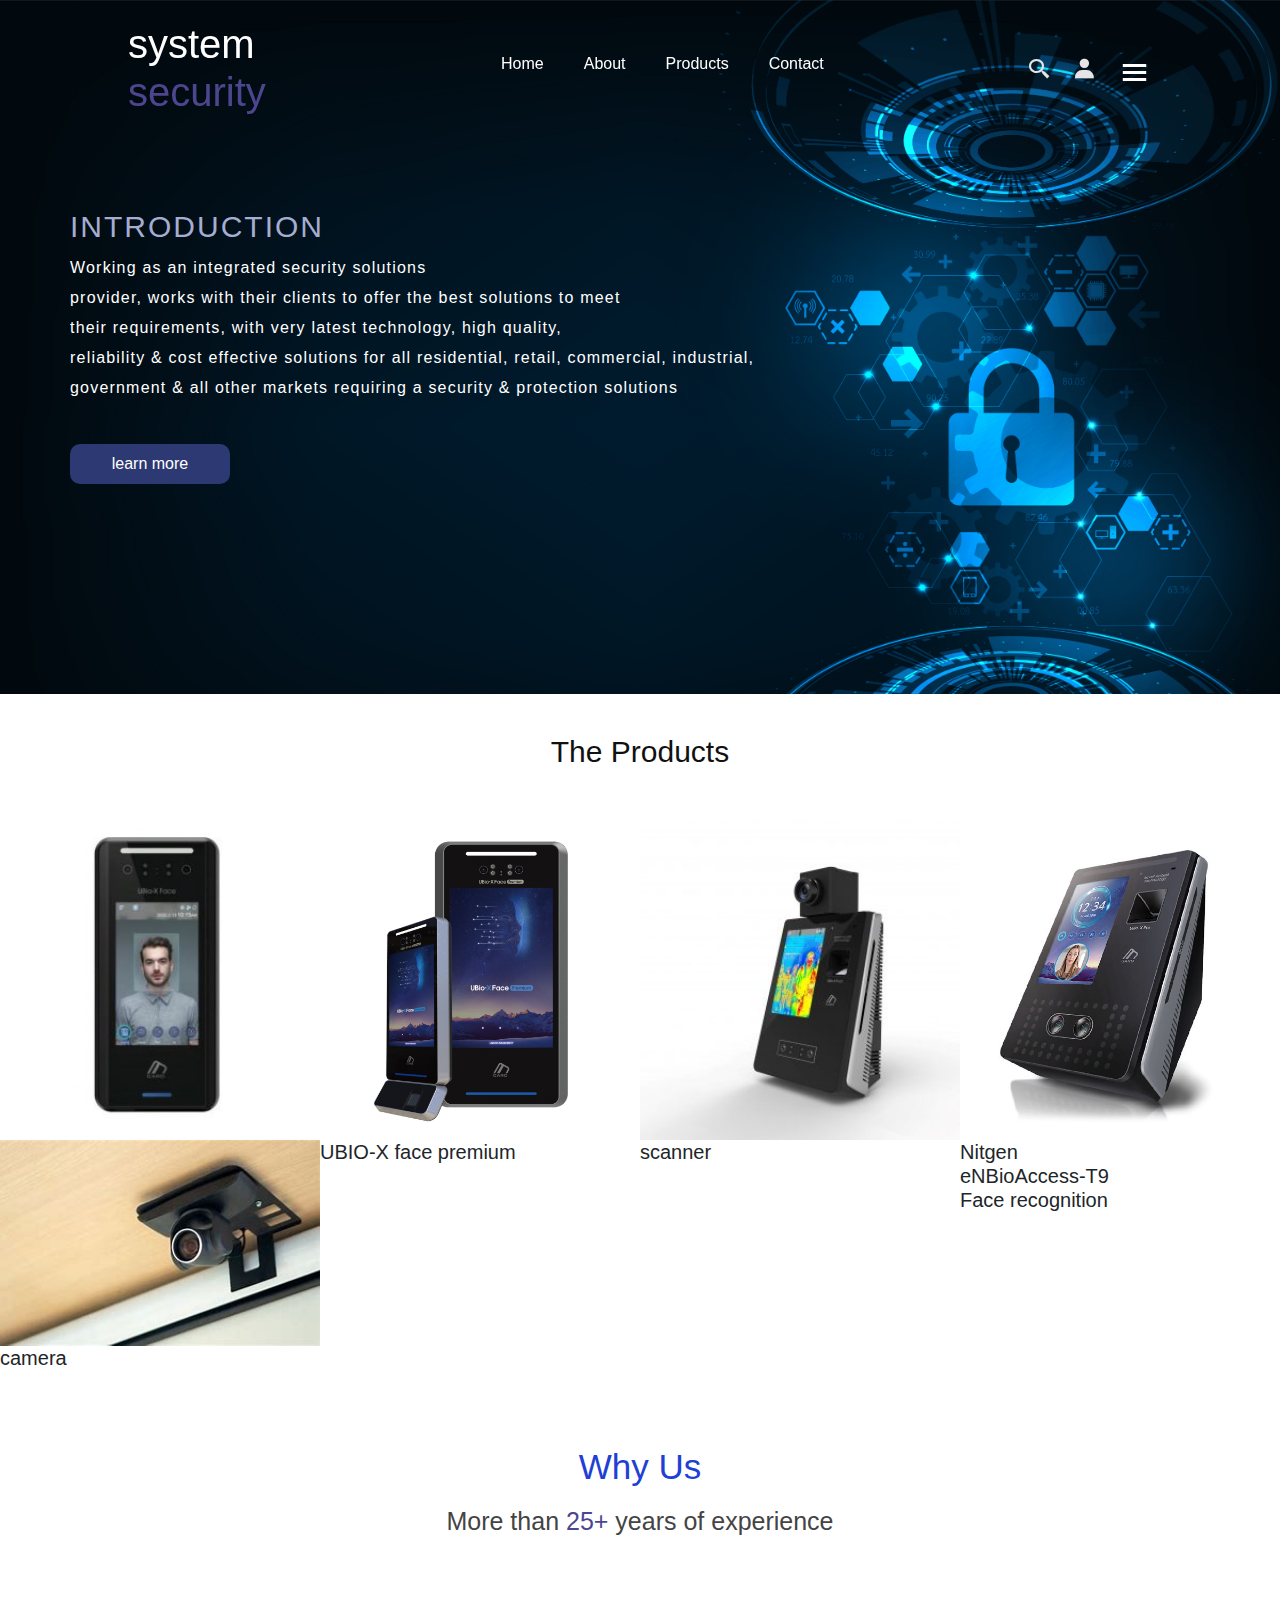
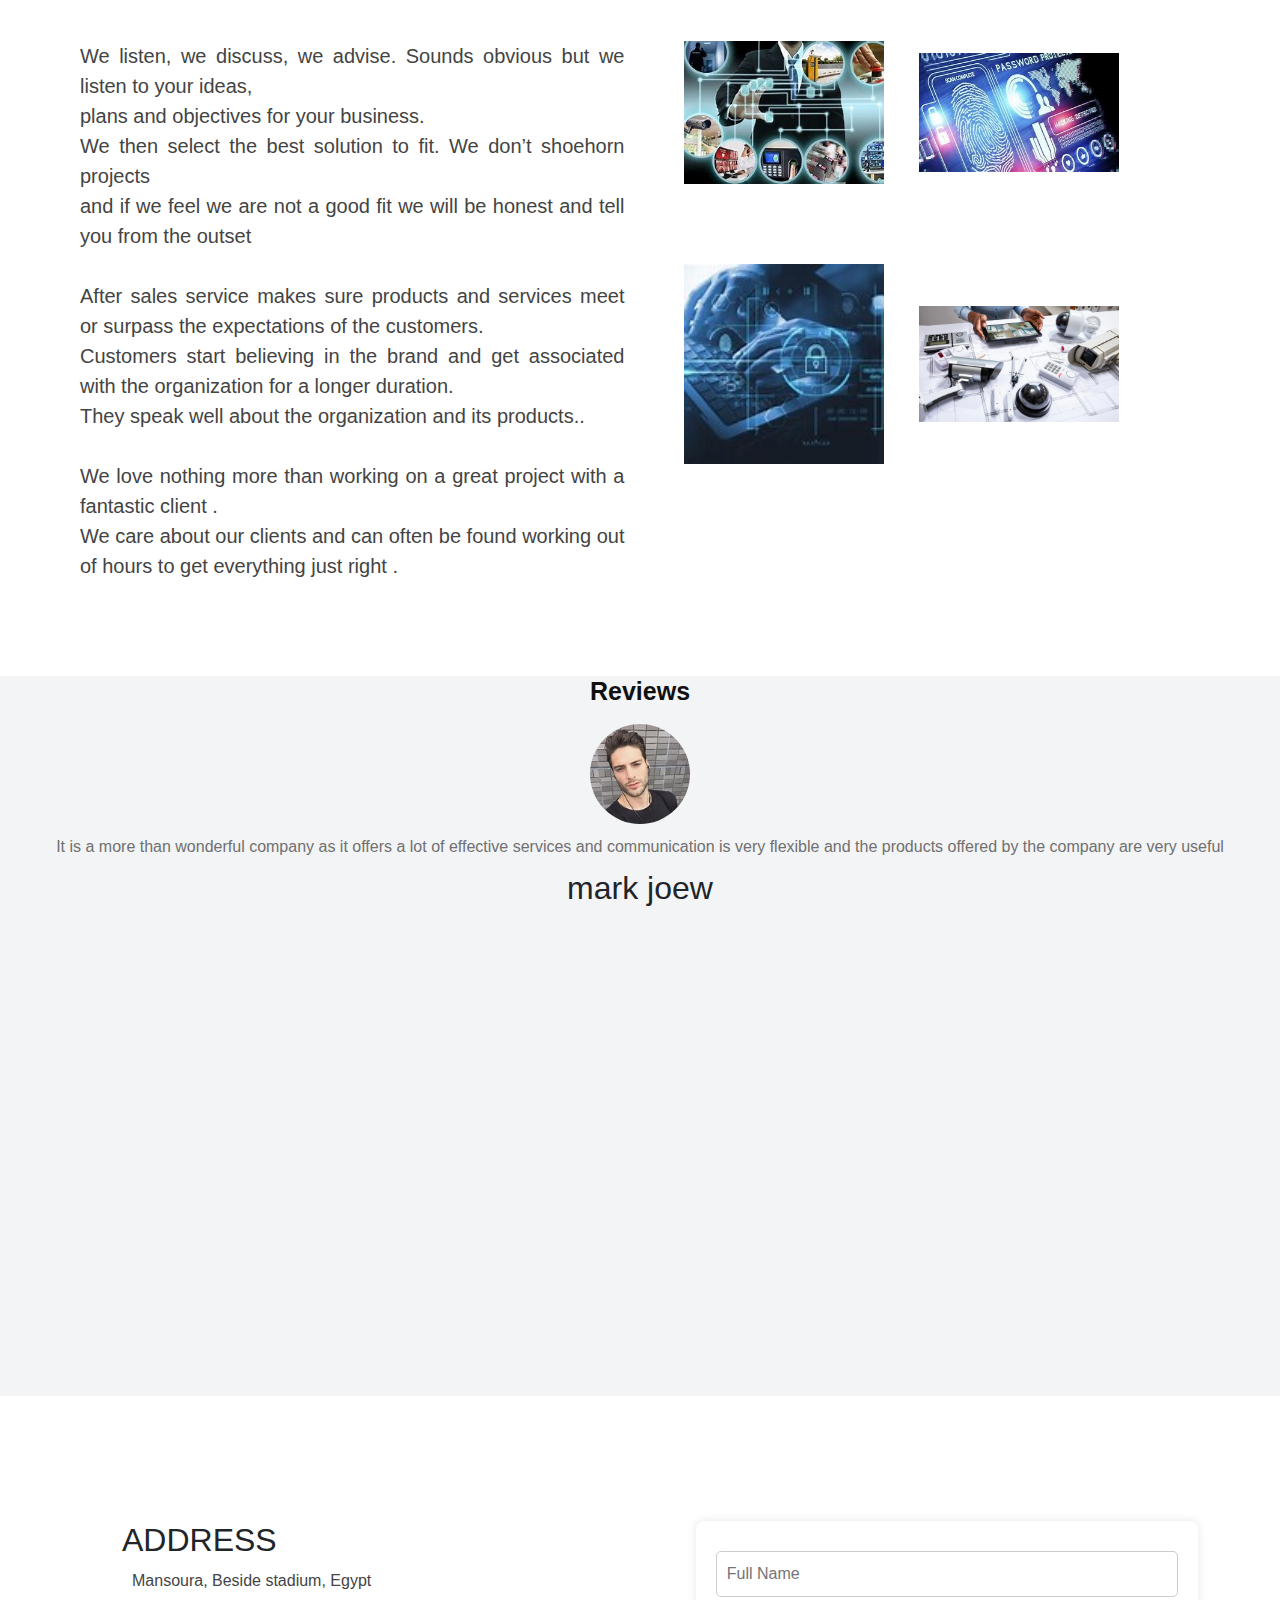
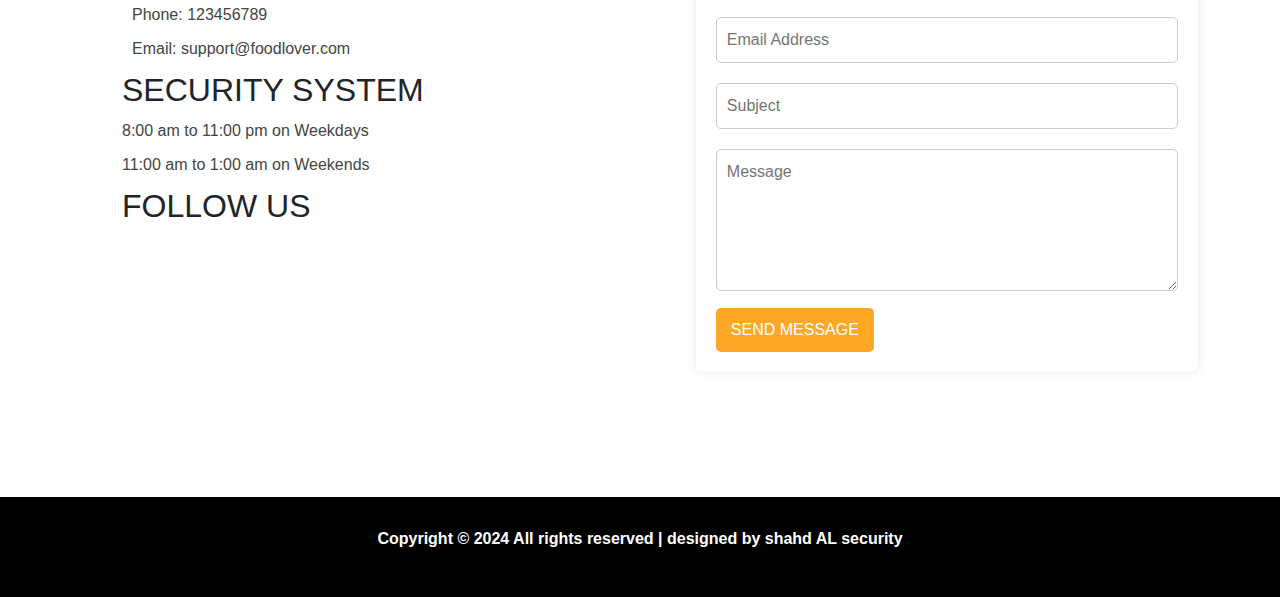
<file: system security/index.html>
<!DOCTYPE html>
<html lang="en">
<head>
    <meta charset="UTF-8">
    <meta name="viewport" content="width=device-width, initial-scale=1.0">
    <title>system security </title>
    <link rel="stylesheet" href="css/style.css">
    <link rel="stylesheet"
    href="https://unpkg.com/boxicons@latest/css/boxicons.min.css">
    <link rel="stylesheet" href="css/bootstrap.css">
</head>
<body>

    <header>
        <h1>system <br><span>security</span></h1>
        <ul class="navmenu">
            <li><a href="#">home</a></li>
            <li><a href="#">about</a></li>
            <li><a href="#">products</a></li>
            <li><a href="#">contact</a></li>
        </ul>
        <div class="nav-icon">
            <a href="#"><i class='bx bx-search-alt-2'></i></a>
            <a href="login.html"><i class='bx bxs-user'></i></a>
            <div class='bx bx-menu' id="menu-icon" ></div>
        </div>
        


    </header>
    <section class="main-home">
        <div class="main-text">
            <h1>introduction </h1>
        <p class="par">Working as an integrated security solutions <br> provider, works with their clients to offer the best solutions to meet  <br>their requirements, with very latest technology, high quality, <br> reliability & cost effective solutions for all residential, retail, commercial, industrial, <br>government & all other
            markets requiring a security & protection solutions</p>
        <button class="cn"><a href="#">learn more</a> </button>
        </div>
    </section>
    <section class="sec-products">
        <div class="center-text">
            <h2>the products </h2>
        </div>
        <div class="products">
            <div class="row">
                <img src="imgs/imge1.jpg" alt="">
                <div class="products-text">
                    <h5>UBIO-X face</h5>
                </div>
                
            </div>
            <div class="row">
                <img src="imgs/image2.jpg" alt="">
                <div class="products-text">
                    <h5>UBIO-X face premium</h5>
                </div>
                
                
            </div>
            <div class="row">
                <img src="imgs/image3.jpg" alt="">
                <div class="products-text">
                    <h5>scanner</h5>
                </div>
                
                
            </div>
            <div class="row">
                <img src="imgs/image4.jpg" alt="">
                <div class="products-text">
                    <h5>Nitgen <br> eNBioAccess-T9  <br>Face recognition</h5>
                </div>
                
                
            </div>
            <div class="row">
                <img src="imgs/image5.jpg" alt="">
                <div class="products-text">
                    <h5>camera</h5>
                </div>
                
                
            </div>
        </div>
    </section>
    
    <section class="services">
        <div id="header1">
            <h1> why us  </h1>
            <p>More than <span class="hov">25+</span> years of experience</p>
        </div>
        <div id="container">
            <div id="pre">
                <p>We listen, we discuss, we advise. Sounds obvious but we listen to your ideas,  <br>
                    plans and objectives for your business. <br>
                    We then select the best solution to fit. We don’t shoehorn projects <br> and if we feel we are not a good fit we 
                    will be honest and tell you from the outset <br> <br>After sales service makes sure products and services meet or surpass the expectations of the customers. <br>
                    Customers start believing in the brand and get associated with the organization for a longer duration. <br>
                    They speak well about the organization and its products.. <br> <br>We love nothing more than working on a great project with a fantastic client . <br> We care about our clients and can often be found working out of hours to get everything just right .

                </p>
                
            </div>
            <div class="us ">
                <img src="imgs/download (1).jpg" alt="">
                <img src="imgs/download.jpg" alt="">
                <img src="imgs/th.jpg" alt="">
                <img src="imgs/Security System parts and cameras scattered on top of blueprint.webp" alt="">
            </div>

    </section>
    <section class="client-reviews">
        <div class="rviews">
            <h3>reviews</h3>
            <img src="imgs/th (1).jpg" alt="">
            <p>It is a more than wonderful company as it offers a lot of effective services and communication is very flexible and the products offered by the company are very useful  

            </p>
            <h2>mark joew</h2>

        </div>
    </section>
   

  <div class="container">
    <div class="contact-info">
        <h2>ADDRESS</h2>
        <p class="info-item"><i class="fa-solid fa-location-dot icons"></i>Mansoura, Beside stadium, Egypt</p>
        <p class="info-item"><i class="fa-solid fa-phone icons"></i>Phone: 123456789</p>
        <p class="info-item"><i class="fa-regular fa-envelope icons"></i>Email: support@foodlover.com</p>
        <h2>SECURITY SYSTEM</h2>
        <p class="info-item">8:00 am to 11:00 pm on Weekdays</p>
        <p class="info-item">11:00 am to 1:00 am on Weekends</p>
        <h2>FOLLOW US</h2>
        
    </div>
    <div class="form-section">
        <form>
            <input type="text" placeholder="Full Name" required>
            <input type="email" placeholder="Email Address" required>
            <input type="text" placeholder="Subject" required>
            <textarea placeholder="Message" rows="5" required></textarea>
            <button type="submit">SEND MESSAGE</button>
        </form>
    </div>
</div>
<div class="footer">
    <p>Copyright © 2024 All rights reserved | designed by shahd AL security</p>
</div>
 

    <script src="main.js"></script>
</body>
</html>
</file>
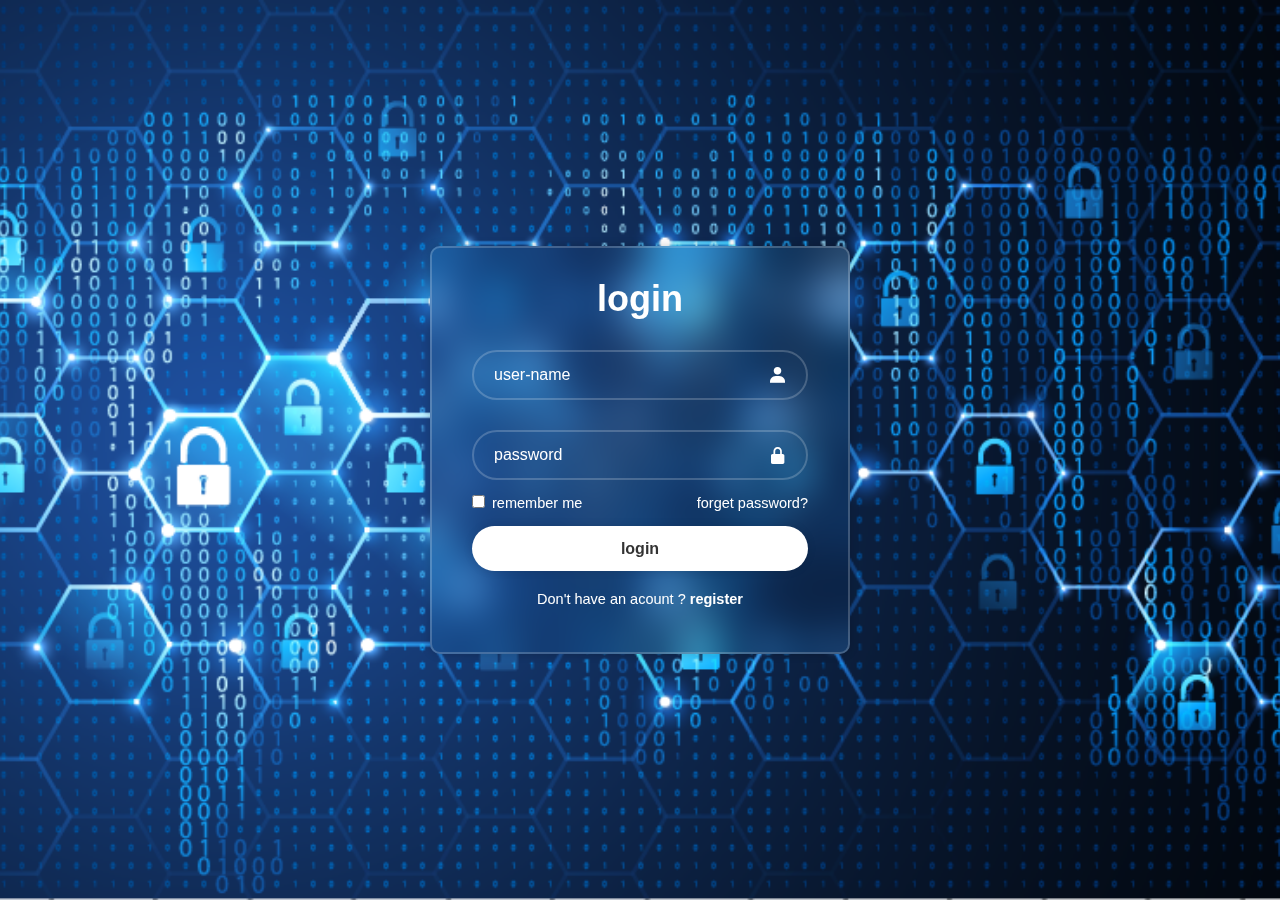
<file: system security/login.html>
<!DOCTYPE html>
<html lang="en">
<head>
    <meta charset="UTF-8">
    <meta name="viewport" content="width=device-width, initial-scale=1.0">
    <title>login</title>
    <link rel="stylesheet" href="css/login.css">
    <link rel="stylesheet"href="https://unpkg.com/boxicons@latest/css/boxicons.min.css">

</head>
<body>
    <div class="wrapper">
        <form action="#">
            <h1>login</h1>
            <div class="input-box">
                <input type="text" placeholder="user-name" required>
                <i class='bx bxs-user'></i>
            
            </div>
            <div class="input-box">
                <input type="password" placeholder="password" required>
                <i class='bx bxs-lock-alt' ></i>
            </div>
            <div class="remember-forgot">
                <label ><input type="checkbox"> remember me </label>
                <a href="#">forget password?</a>
            </div>
            
            <button type="submit" class="btn">login</button>
            <div class="regiser-link">
                <p>Don't have an acount ? <a href="#">register</a></p>
            </div>
        </form>
    </div>
    
</body>
</html>
</file>
<file: system security/css/style.css>
*{
    margin: 0;
    padding: 0;
    box-sizing: border-box;
    scroll-behavior: smooth;
    font-family: Arial, Helvetica, sans-serif;
    list-style: none;
    text-decoration: none;

}
header{
    position: fixed;
    width: 100%;
    top: 0;
    right: 0;
    z-index: 1000;
    display: flex;
    align-items: center;
    justify-content: space-between;
    padding: 20px 10%;
    
    
}

header h1{
    color: #fff;
}
span{
    color: #4d468f;
}
.navmenu{
    display: flex;
}
.navmenu a{
    color: #fff;
    font-size: 16px ;
    text-transform: capitalize;
    padding: 10px 20px ;
    font-weight: 400;
    transition: all .42s ease;
    text-decoration: none;


}
.navmenu a:hover{
    color: rgb(105, 105, 209);
}
.nav-icon{
    display: flex;
    align-items: center;
}
.nav-icon i{
    margin-right:20px  ;
    color: #e6e4e4;
    font-size: 25px ;
    font-weight: 400;
    transition: all .42s ease;
}
.nav-icon i:hover{
    transform: scale(1,1);    
    color: #1f40d4;
}
#menu-icon{
    color: #fff;
    font-size:35px  ;
    
    z-index: 10001;
    cursor: pointer;
}
.main-home{
    padding: 200px 50px ;
    background-image: url(../imgs/secure-digital-security-system-concept.jpg);
    background-size: cover;
}

.main-text .par{
    color: #fff;
    padding-left: 20px ;
    padding-bottom: 25px ;
    font-family: Arial, Helvetica, sans-serif;
    letter-spacing: 1.2px ;
    line-height: 30px ;
}
.main-text h1{
    font-family: Arial, Helvetica, sans-serif;
    font-size: 30px ;
    padding-left: 20px ;
    margin-top: 9px ;
    letter-spacing: 2px ;
    text-transform: uppercase;
    color: #a5add1;

}
.cn{
    width: 160px ;
    height: 40px ;
    background: #2c3972;
    border: none;
    margin-bottom: 10px ;
    margin-left: 20px ;
    border-radius: 10px ;
    transition: .4s ease;

}
.cn a{
    text-decoration: none;
    color: #fff;
    transition: .3s ease;
}
.cn:hover{
    background-color: #fff;

}
header.sticky{
    background:   #525b66;;
    padding: 5px 5%;
    box-shadow: 0px 0px 0px rgb(0, 0, 0 /10%);
}

.sec-products{
    margin-top: 6px;
}
.center-text h2{
    color: #111;
    font-size: 30px;
    text-transform: capitalize;
    text-align: center;
    margin-bottom: 50px ;
    margin-top: 40px;
}
.products{
    display: grid;
    grid-template-columns: repeat(auto-fit,minmax(260px,auto));
}
.row{
    position: relative;
    transition: all .40s;
}
.row img{
    width: 100%;
    margin: auto;
    transition: all .40s;
}
.row img:hover{
    transform: scale(0.9);
}
.products-text h5{
    position: absolute;

}
.heart-icon{
    position: absolute;
    right: 0;
    font-size: 20px;
}
.heart-icon:hover{
    color: red;
}
.ratting i{
    color: #ff8c00;
    font-size: 18px;
}
.services {
    width: 100%;
    padding: 80px;
}

#header1 {
    text-align: center;
    margin-bottom: 5px;

}

#header1 h1 {
    margin-top: 20px;
    font-size: 35px;
    font-family: Arial, Helvetica, sans-serif;
    text-transform: capitalize;
    color: #1f40d4;
}

#header1 p {
    margin-top: 15px;
    color: #444;
    font-size: 25px;
}

#container {
    display: flex;
    justify-content: space-between;
    align-items: flex-start;
    gap: 30px;
    margin-top: 20px;
}

#pre {
    margin-top: 80px;
    text-align: justify;

}

#pre p {
    margin-bottom: 15px;
    color: #444;
    font-size: 20px;
}
#container img {
    margin-top: 80px;
    margin-left: 30px;
    width: 200px ;

}
.client-reviews{
    background-color: #F3F4F6;
    width: 100%;
    height: 80vh;

}    

.rviews{
    text-align: center;
}
.rviews h3{
    color: #111;
    font-size: 25px;
    text-transform: capitalize;
    text-align: center;
    font-weight: 700;
}
.rviews img{
    width: 100px;
    height: auto;
    border-radius: 50px;
    margin: 10px 0;
}
.rviews p{
    color: #707070;
    font-size: 16px;
    font-weight: 400;
    line-height: 25px;
    margin-bottom: 10px;
}
.container {
    display: flex;
    justify-content: space-between;
    padding: 50px;
    margin: 75px;
}
 .form-section {
    background-color: #fff;
    padding: 20px;
    border-radius: 8px;
    box-shadow: 0 0 10px rgba(0, 0, 0, 0.1);
}
.contact-info {
    width: 45%;
    margin-left: 40px;
}
.form-section {
    width: 45%;
}
h2 {
    margin-bottom: 20px;
}
.info-item {
    margin: 10px 0;
}
.container p{
    color: #444;
}
.social-icons i {
    margin-right: 10px;
    text-decoration: none;
    color: #333;
    border: 8px solid black;
    border-radius: 25%;
    background-color: black;
    color: #fff;
}
.icons{
    color: #ffa726;
    margin-right: 10px;
}

form input, form textarea {
    width: 100%;
    padding: 10px;
    margin: 10px 0;
    border: 1px solid #ccc;
    border-radius: 5px;
}
form button {
    background-color: #ffa726;
    color: #fff;
    border: none;
    padding: 10px 15px;
    border-radius: 5px;
    cursor: pointer;
}
.footer {
    text-align: center;
    padding: 30px;
    background-color: #000000;
    color: #fff;
   font-weight: bold;
}

@media (max-width:890px){
    header{
        padding: 20px 3%;
        transition: .4s;

    }
}
@media (max-width:630px){
    .main-text h1{
        font-size: 50px ;
        transition: .4s;

    }
    .main-text p{
        font-size: 18px ;
        transition: .4s;
    }
    .cn{
        padding: 10px 20px ;
        transition: .4s;

    }
}
@media(max-width:750px ){
    .navmenu{
        position: absolute;
        top: 100%;
        right: -100%;
        width: 300px;
        height: 130vh;
        background: #e6e4e4;
        display: flex;
        flex-direction: column;
        align-items: center;
        padding: 120px 30px ;
        transition: all .4s;
    }
    .navmenu a{
        display: block;
        margin: 18px 0 ;

    }
    .navmenu.open{
        right: 0;
    }
}
</file>
<file: system security/css/login.css>
*{
    font-family: Arial, Helvetica, sans-serif;
    margin: 0;
    padding: 0;
    box-sizing: border-box;
}
body{
    display: flex;
    justify-content: center;
    align-items: center;
    min-height: 100vh;
    background-image: url(../imgs/Security-System.png);
    background-size: cover;
    background-position: center;
}
.wrapper{
    width: 420px ;
    background: transparent;
    border: 2px solid rgba(255, 255, 255, .2) ;
    backdrop-filter: blur(20px);
    box-shadow: 0 0 10px rgba(0, 0, 0, .2);
    color: #fff;
    border-radius: 10px ;
    padding: 30px 40px ;
    

}
.wrapper h1{
    font-size: 36px ;
    text-align: center;
}
.wrapper .input-box{
    position: relative;
    width: 100%;
    height: 50px ;
    
    margin: 30px 0 ;
}
.input-box input{
    width: 100%;
    height: 100%;
    background: transparent;
    border: none;
    outline: none;
    border: 2px solid rgba(255, 255, 255, .2);
    border-radius: 40px ;
    font-size: 16px ;
    color:#fff;
    padding: 20px 45px 20px 20px ;
}
.input-box input::placeholder{
    color: #fff;


}
.input-box i{
    position: absolute;
    right: 20px ;
    top: 50%;
    transform:translateY(-50%) ;
    font-size: 20px ;
}
.wrapper .remember-forgot{
    display: flex;
    justify-content: space-between;
    font-size: 14.5px;
    margin: -15px 0 15px  ;
}
.remember-forgot label input{
    accent-color: #fff;
    margin-right: 3px ;
}
.remember-forgot a{
    color: #fff;
    text-decoration: none;
}
.remember-forgot a:hover{
    text-decoration: underline;
}
.wrapper .btn{
    width: 100%;
    height: 45px ;
    background: #fff;
    border: none;
    outline: none;
    border-radius: 40px ;
    box-shadow: 0 0 10px rgba(0, 0, 0, .1);
    cursor: pointer;
    font-size: 16px ;
    color: #333;
    font-weight: 600;


}
.wrapper .regiser-link{
    font-size: 14.5px ;
    text-align: center;
    margin:20px 0 15px ;
}
.regiser-link p a {
    color: #fff;
    text-decoration: none;
    font-weight: 600;

}
.regiser-link p a:hover{
    text-decoration: underline;

}
</file>
